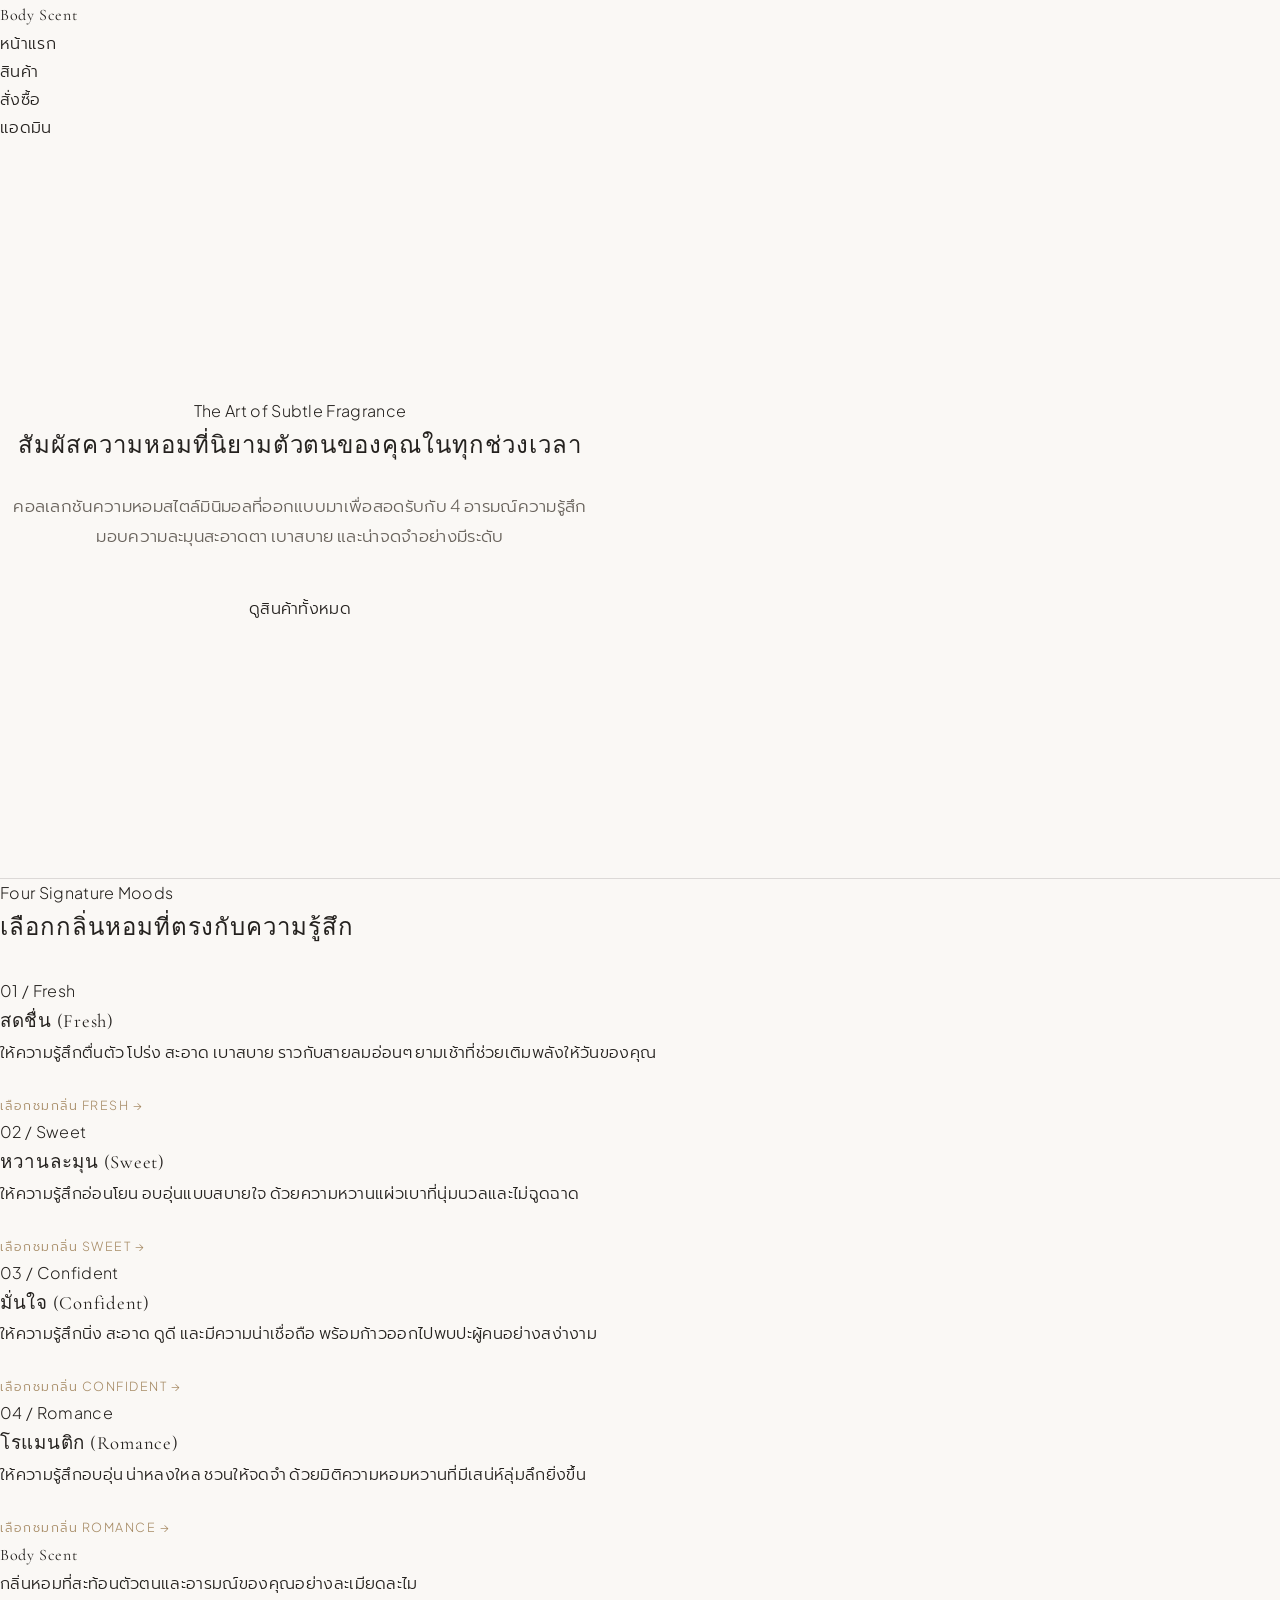
<file: index.html>
<!DOCTYPE html>
<html lang="th">
<head>
  <meta charset="UTF-8">
  <meta name="viewport" content="width=device-width, initial-scale=1.0">
  <title>Body Scent — กลิ่นหอมที่สะท้อนอารมณ์ของคุณ</title>
  <link rel="stylesheet" href="style.css">
</head>
<body>
  <header class="navbar">
    <div class="container">
      <a href="index.html" class="brand-logo">Body Scent</a>
      <nav>
        <ul class="nav-links">
          <li><a href="index.html">หน้าแรก</a></li>
          <li><a href="product.html">สินค้า</a></li>
          <li><a href="order.html">สั่งซื้อ</a></li>
          <li><a href="admin.html">แอดมิน</a></li>
        </ul>
      </nav>
    </div>
  </header>

  <main>
    <!-- Hero Section -->
    <section class="section" style="min-height: 82vh; display: flex; align-items: center; text-align: center; border-bottom: var(--border-thin);">
      <div class="container" style="max-width: 780px;">
        <span class="section-subtitle">The Art of Subtle Fragrance</span>
        <h1 style="margin-bottom: 1.5rem;">สัมผัสความหอมที่นิยามตัวตนของคุณในทุกช่วงเวลา</h1>
        <p style="color: var(--text-secondary); font-size: 1.05rem; margin-bottom: 2.75rem; max-width: 600px; margin-left: auto; margin-right: auto;">
          คอลเลกชันความหอมสไตล์มินิมอลที่ออกแบบมาเพื่อสอดรับกับ 4 อารมณ์ความรู้สึก 
          มอบความละมุนสะอาดตา เบาสบาย และน่าจดจำอย่างมีระดับ
        </p>
        <a href="product.html" class="btn">ดูสินค้าทั้งหมด</a>
      </div>
    </section>

    <!-- 4 Moods Section -->
    <section class="section section-alt">
      <div class="container">
        <div class="section-header">
          <span class="section-subtitle">Four Signature Moods</span>
          <h2>เลือกกลิ่นหอมที่ตรงกับความรู้สึก</h2>
        </div>

        <div class="product-grid" style="grid-template-columns: repeat(auto-fit, minmax(240px, 1fr));">
          <!-- Fresh -->
          <a href="product.html?mood=fresh" class="product-card" data-mood="fresh" style="padding: 2.25rem 1.75rem;">
            <div class="product-meta">
              <span class="product-mood-tag"><span class="mood-dot"></span>01 / Fresh</span>
            </div>
            <h3 class="product-title">สดชื่น (Fresh)</h3>
            <span class="mood-underline"></span>
            <p class="product-desc" style="margin-bottom: 1.5rem;">
              ให้ความรู้สึกตื่นตัว โปร่ง สะอาด เบาสบาย ราวกับสายลมอ่อนๆ ยามเช้าที่ช่วยเติมพลังให้วันของคุณ
            </p>
            <span style="font-size: 0.78rem; letter-spacing: 0.12em; text-transform: uppercase; color: var(--accent-bronze);">เลือกชมกลิ่น Fresh &rarr;</span>
          </a>

          <!-- Sweet -->
          <a href="product.html?mood=sweet" class="product-card" data-mood="sweet" style="padding: 2.25rem 1.75rem;">
            <div class="product-meta">
              <span class="product-mood-tag"><span class="mood-dot"></span>02 / Sweet</span>
            </div>
            <h3 class="product-title">หวานละมุน (Sweet)</h3>
            <span class="mood-underline"></span>
            <p class="product-desc" style="margin-bottom: 1.5rem;">
              ให้ความรู้สึกอ่อนโยน อบอุ่นแบบสบายใจ ด้วยความหวานแผ่วเบาที่นุ่มนวลและไม่ฉูดฉาด
            </p>
            <span style="font-size: 0.78rem; letter-spacing: 0.12em; text-transform: uppercase; color: var(--accent-bronze);">เลือกชมกลิ่น Sweet &rarr;</span>
          </a>

          <!-- Confident -->
          <a href="product.html?mood=confident" class="product-card" data-mood="confident" style="padding: 2.25rem 1.75rem;">
            <div class="product-meta">
              <span class="product-mood-tag"><span class="mood-dot"></span>03 / Confident</span>
            </div>
            <h3 class="product-title">มั่นใจ (Confident)</h3>
            <span class="mood-underline"></span>
            <p class="product-desc" style="margin-bottom: 1.5rem;">
              ให้ความรู้สึกนิ่ง สะอาด ดูดี และมีความน่าเชื่อถือ พร้อมก้าวออกไปพบปะผู้คนอย่างสง่างาม
            </p>
            <span style="font-size: 0.78rem; letter-spacing: 0.12em; text-transform: uppercase; color: var(--accent-bronze);">เลือกชมกลิ่น Confident &rarr;</span>
          </a>

          <!-- Romance -->
          <a href="product.html?mood=romance" class="product-card" data-mood="romance" style="padding: 2.25rem 1.75rem;">
            <div class="product-meta">
              <span class="product-mood-tag"><span class="mood-dot"></span>04 / Romance</span>
            </div>
            <h3 class="product-title">โรแมนติก (Romance)</h3>
            <span class="mood-underline"></span>
            <p class="product-desc" style="margin-bottom: 1.5rem;">
              ให้ความรู้สึกอบอุ่น น่าหลงใหล ชวนให้จดจำ ด้วยมิติความหอมหวานที่มีเสน่ห์ลุ่มลึกยิ่งขึ้น
            </p>
            <span style="font-size: 0.78rem; letter-spacing: 0.12em; text-transform: uppercase; color: var(--accent-bronze);">เลือกชมกลิ่น Romance &rarr;</span>
          </a>
        </div>
      </div>
    </section>
  </main>

  <footer class="footer">
    <div class="container">
      <a href="index.html" class="brand-logo">Body Scent</a>
      <p>กลิ่นหอมที่สะท้อนตัวตนและอารมณ์ของคุณอย่างละเมียดละไม</p>
      <p style="margin-top: 0.75rem; font-size: 0.75rem; color: var(--text-muted);">&copy; 2026 Body Scent. All rights reserved.</p>
    </div>
  </footer>
  <script src="script.js"></script>
</body>
</html>
</file>
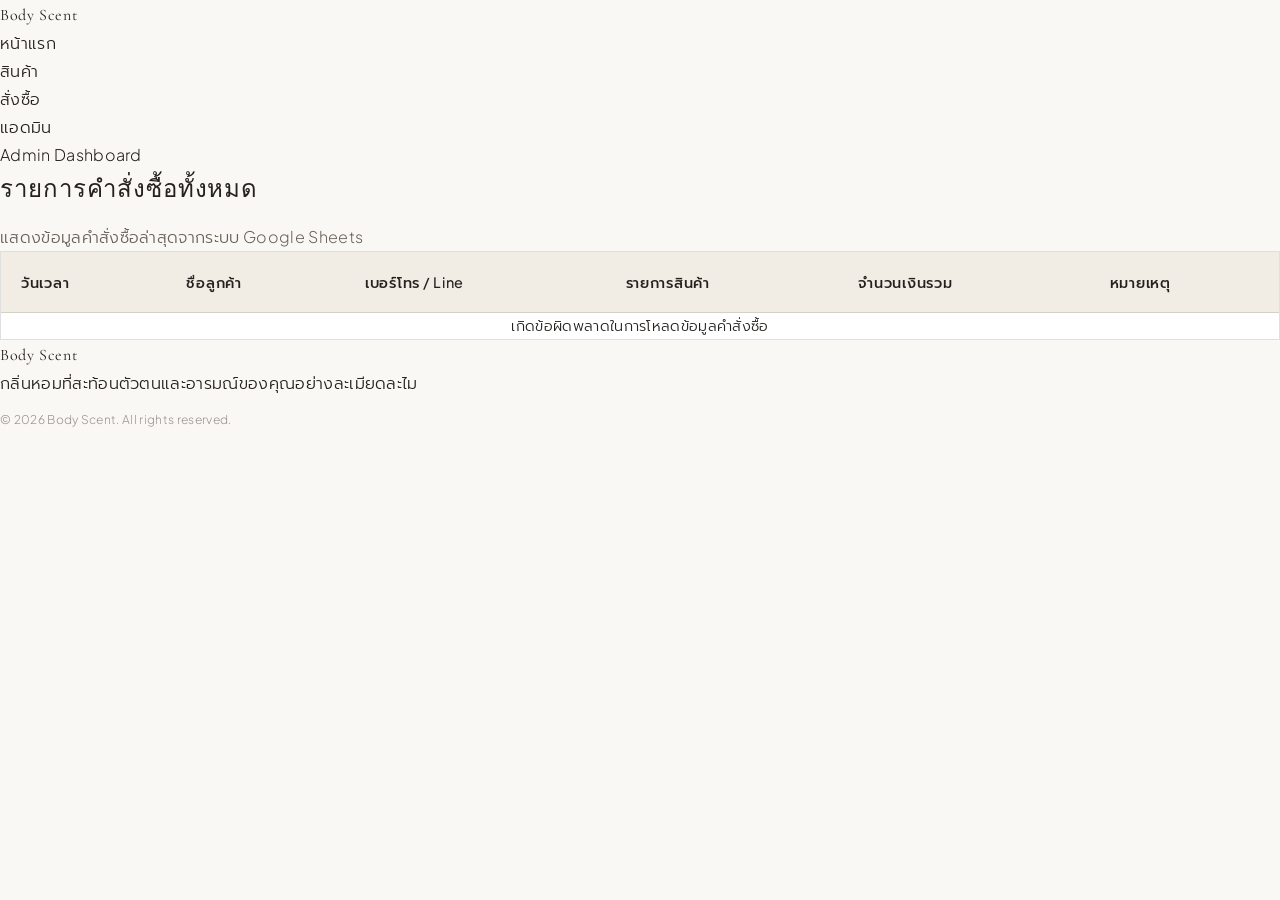
<file: admin.html>
<!DOCTYPE html>
<html lang="th">
<head>
  <meta charset="UTF-8">
  <meta name="viewport" content="width=device-width, initial-scale=1.0">
  <title>จัดการคำสั่งซื้อ (Admin) — Body Scent</title>
  <link rel="stylesheet" href="style.css">
</head>
<body>
  <header class="navbar">
    <div class="container">
      <a href="index.html" class="brand-logo">Body Scent</a>
      <nav>
        <ul class="nav-links">
          <li><a href="index.html">หน้าแรก</a></li>
          <li><a href="product.html">สินค้า</a></li>
          <li><a href="order.html">สั่งซื้อ</a></li>
          <li><a href="admin.html">แอดมิน</a></li>
        </ul>
      </nav>
    </div>
  </header>

  <main>
    <section class="section">
      <div class="container">
        <div class="section-header">
          <span class="section-subtitle">Admin Dashboard</span>
          <h1>รายการคำสั่งซื้อทั้งหมด</h1>
          <p style="color: var(--text-secondary); margin-top: 0.75rem;">
            แสดงข้อมูลคำสั่งซื้อล่าสุดจากระบบ Google Sheets
          </p>
        </div>

        <div style="background-color: var(--bg-card); border: var(--border-thin); overflow-x: auto;">
          <table id="ordersTable" style="width: 100%; border-collapse: collapse; text-align: left; font-size: 0.9rem;">
            <thead>
              <tr style="border-bottom: var(--border-thin); background-color: var(--bg-secondary);">
                <th style="padding: 1.1rem 1.25rem; font-weight: 500; letter-spacing: 0.05em;">วันเวลา</th>
                <th style="padding: 1.1rem 1.25rem; font-weight: 500; letter-spacing: 0.05em;">ชื่อลูกค้า</th>
                <th style="padding: 1.1rem 1.25rem; font-weight: 500; letter-spacing: 0.05em;">เบอร์โทร / Line</th>
                <th style="padding: 1.1rem 1.25rem; font-weight: 500; letter-spacing: 0.05em;">รายการสินค้า</th>
                <th style="padding: 1.1rem 1.25rem; font-weight: 500; letter-spacing: 0.05em;">จำนวนเงินรวม</th>
                <th style="padding: 1.1rem 1.25rem; font-weight: 500; letter-spacing: 0.05em;">หมายเหตุ</th>
              </tr>
            </thead>
            <tbody style="divide-y: var(--border-thin);">
              <!-- Rows injected by script.js -->
            </tbody>
          </table>
        </div>
      </div>
    </section>
  </main>

  <footer class="footer">
    <div class="container">
      <a href="index.html" class="brand-logo">Body Scent</a>
      <p>กลิ่นหอมที่สะท้อนตัวตนและอารมณ์ของคุณอย่างละเมียดละไม</p>
      <p style="margin-top: 0.75rem; font-size: 0.75rem; color: var(--text-muted);">&copy; 2026 Body Scent. All rights reserved.</p>
    </div>
  </footer>
  <script src="script.js"></script>
</body>
</html>
</file>
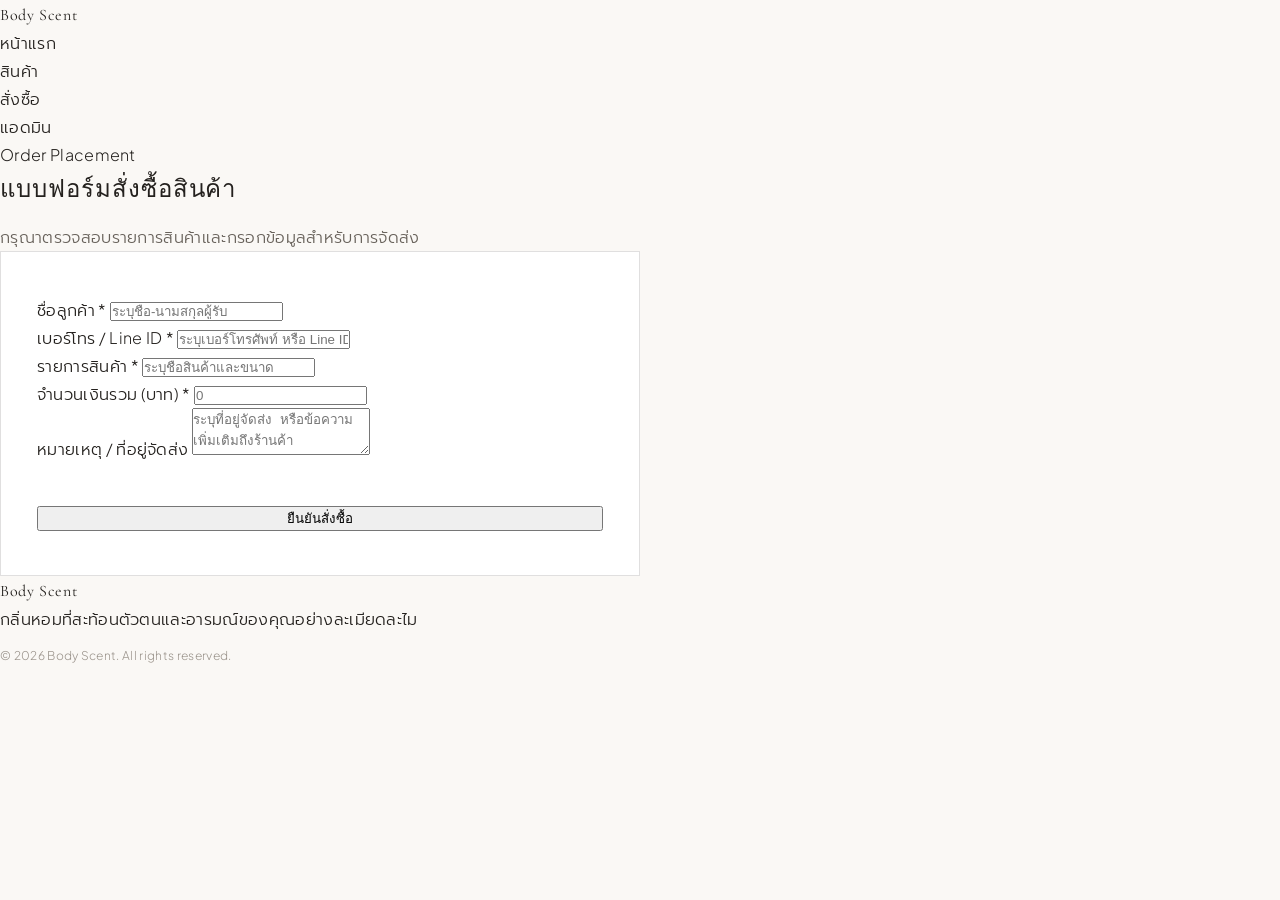
<file: order.html>
<!DOCTYPE html>
<html lang="th">
<head>
  <meta charset="UTF-8">
  <meta name="viewport" content="width=device-width, initial-scale=1.0">
  <title>สั่งซื้อสินค้า — Body Scent</title>
  <link rel="stylesheet" href="style.css">
</head>
<body>
  <header class="navbar">
    <div class="container">
      <a href="index.html" class="brand-logo">Body Scent</a>
      <nav>
        <ul class="nav-links">
          <li><a href="index.html">หน้าแรก</a></li>
          <li><a href="product.html">สินค้า</a></li>
          <li><a href="order.html">สั่งซื้อ</a></li>
          <li><a href="admin.html">แอดมิน</a></li>
        </ul>
      </nav>
    </div>
  </header>

  <main>
    <section class="section">
      <div class="container" style="max-width: 640px;">
        <div class="section-header">
          <span class="section-subtitle">Order Placement</span>
          <h1>แบบฟอร์มสั่งซื้อสินค้า</h1>
          <p style="color: var(--text-secondary); margin-top: 0.75rem;">
            กรุณาตรวจสอบรายการสินค้าและกรอกข้อมูลสำหรับการจัดส่ง
          </p>
        </div>

        <div style="background-color: var(--bg-card); border: var(--border-thin); padding: 2.75rem 2.25rem;">
          <form id="orderForm">
            <div class="form-group">
              <label for="customerName" class="form-label">ชื่อลูกค้า *</label>
              <input type="text" id="customerName" name="customerName" class="form-control" placeholder="ระบุชื่อ-นามสกุลผู้รับ" required>
            </div>

            <div class="form-group">
              <label for="contact" class="form-label">เบอร์โทร / Line ID *</label>
              <input type="text" id="contact" name="contact" class="form-control" placeholder="ระบุเบอร์โทรศัพท์ หรือ Line ID สำหรับติดต่อ" required>
            </div>

            <div class="form-group">
              <label for="items" class="form-label">รายการสินค้า *</label>
              <input type="text" id="items" name="items" class="form-control" placeholder="ระบุชื่อสินค้าและขนาด" required>
            </div>

            <div class="form-group">
              <label for="total" class="form-label">จำนวนเงินรวม (บาท) *</label>
              <input type="number" id="total" name="total" class="form-control" placeholder="0" required>
            </div>

            <div class="form-group" style="margin-bottom: 2.5rem;">
              <label for="note" class="form-label">หมายเหตุ / ที่อยู่จัดส่ง</label>
              <textarea id="note" name="note" class="form-control" rows="3" placeholder="ระบุที่อยู่จัดส่ง หรือข้อความเพิ่มเติมถึงร้านค้า"></textarea>
            </div>

            <button type="submit" class="btn btn-bronze" style="width: 100%;">ยืนยันสั่งซื้อ</button>
          </form>
        </div>
      </div>
    </section>
  </main>

  <footer class="footer">
    <div class="container">
      <a href="index.html" class="brand-logo">Body Scent</a>
      <p>กลิ่นหอมที่สะท้อนตัวตนและอารมณ์ของคุณอย่างละเมียดละไม</p>
      <p style="margin-top: 0.75rem; font-size: 0.75rem; color: var(--text-muted);">&copy; 2026 Body Scent. All rights reserved.</p>
    </div>
  </footer>
  <script src="script.js"></script>
</body>
</html>
</file>
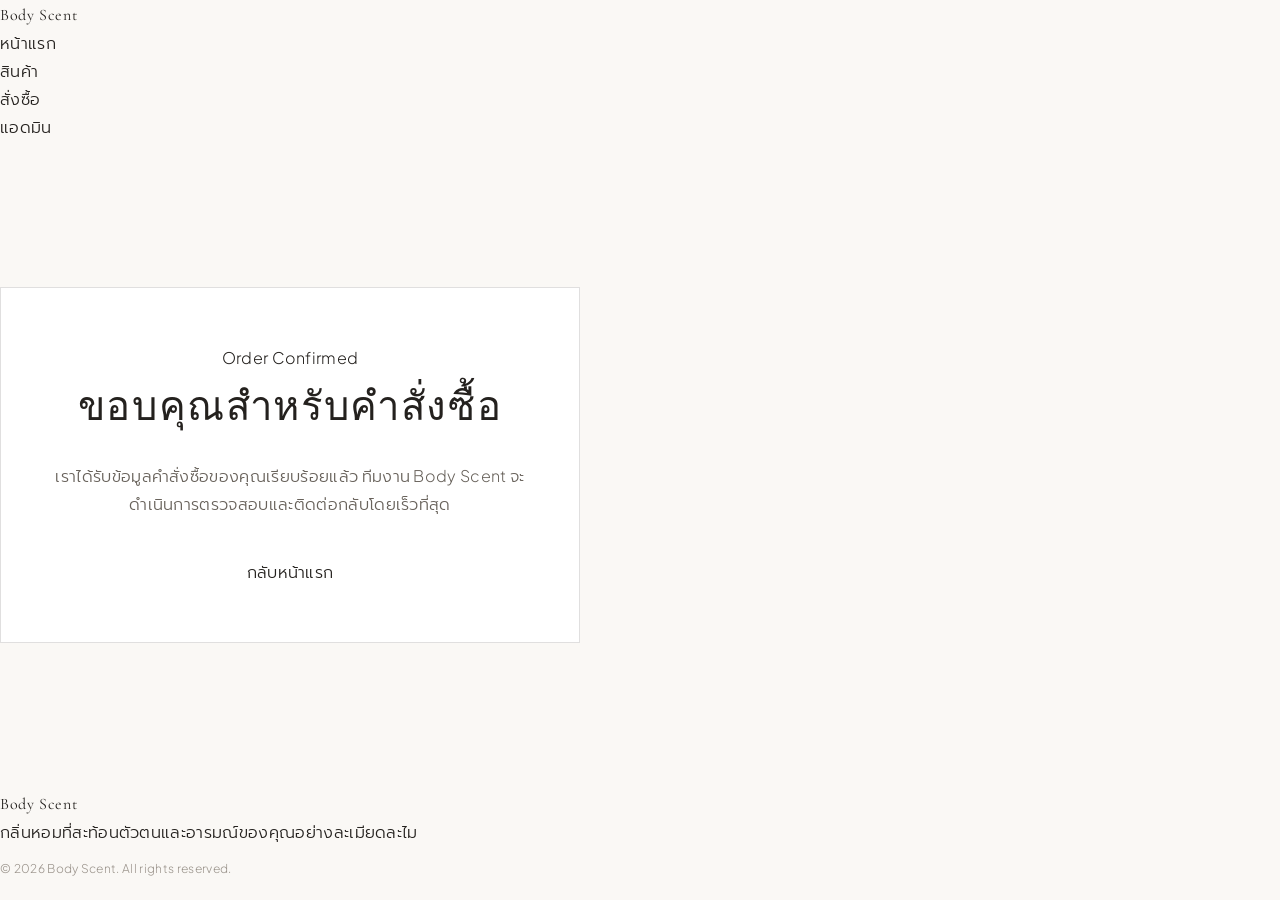
<file: thankyou.html>
<!DOCTYPE html>
<html lang="th">
<head>
  <meta charset="UTF-8">
  <meta name="viewport" content="width=device-width, initial-scale=1.0">
  <title>ขอบคุณสำหรับคำสั่งซื้อ — Body Scent</title>
  <link rel="stylesheet" href="style.css">
</head>
<body>
  <header class="navbar">
    <div class="container">
      <a href="index.html" class="brand-logo">Body Scent</a>
      <nav>
        <ul class="nav-links">
          <li><a href="index.html">หน้าแรก</a></li>
          <li><a href="product.html">สินค้า</a></li>
          <li><a href="order.html">สั่งซื้อ</a></li>
          <li><a href="admin.html">แอดมิน</a></li>
        </ul>
      </nav>
    </div>
  </header>

  <main>
    <section class="section" style="min-height: 72vh; display: flex; align-items: center; text-align: center;">
      <div class="container" style="max-width: 580px;">
        <div style="background-color: var(--bg-card); border: var(--border-thin); padding: 3.5rem 2.25rem;">
          <span class="section-subtitle">Order Confirmed</span>
          <h1 style="font-size: 2.5rem; margin-bottom: 1.25rem;">ขอบคุณสำหรับคำสั่งซื้อ</h1>
          <span class="mood-underline" style="background-color: var(--accent-bronze); margin: 0 auto 1.5rem;"></span>
          <p style="color: var(--text-secondary); margin-bottom: 2.5rem;">
            เราได้รับข้อมูลคำสั่งซื้อของคุณเรียบร้อยแล้ว ทีมงาน Body Scent จะดำเนินการตรวจสอบและติดต่อกลับโดยเร็วที่สุด
          </p>
          <a href="index.html" class="btn">กลับหน้าแรก</a>
        </div>
      </div>
    </section>
  </main>

  <footer class="footer">
    <div class="container">
      <a href="index.html" class="brand-logo">Body Scent</a>
      <p>กลิ่นหอมที่สะท้อนตัวตนและอารมณ์ของคุณอย่างละเมียดละไม</p>
      <p style="margin-top: 0.75rem; font-size: 0.75rem; color: var(--text-muted);">&copy; 2026 Body Scent. All rights reserved.</p>
    </div>
  </footer>
  <script src="script.js"></script>
</body>
</html>
</file>
<file: style.css>
/* ==========================================================================
   Body Scent - Luxury Minimalist Theme
   ========================================================================== */

@import url('https://fonts.googleapis.com/css2?family=Cormorant+Garamond:ital,wght@0,400;0,600;1,400&family=Plus+Jakarta+Sans:wght@300;400;500&family=Prompt:wght@300;400;500&display=swap');

:root {
  /* Core Palette: White, Cream, Deep Beige & Soft Bronze */
  --bg-primary: #FAF8F5;        /* Off-white / Soft Cream */
  --bg-secondary: #F2EDE4;      /* Warm Cream */
  --bg-card: #FFFFFF;           /* Pure White for elevated surfaces */
  --beige-dark: #D8CFC2;        /* Deep Beige for subtle borders */
  
  --text-primary: #24211E;      /* Soft Charcoal */
  --text-secondary: #68625B;    /* Muted Taupe */
  --text-muted: #9A938B;
  
  --accent-bronze: #A68A64;     /* Soft Gold / Bronze Accent */
  --accent-bronze-hover: #8C7250;
  --border-thin: 1px solid rgba(36, 33, 30, 0.14);

  /* Mood Subtle Accents */
  --mood-fresh: #2F4F4F;        /* Deep Pine / Slate Green */
  --mood-sweet: #7D6378;        /* Muted Plum / Medium Mauve */
  --mood-confident: #3D4B59;    /* Deep Slate Blue-Grey */
  --mood-romance: #B56E6E;      /* Soft Dusty Rose / Muted Red */

  /* Typography */
  --font-serif: 'Cormorant Garamond', Georgia, serif;
  --font-sans: 'Plus Jakarta Sans', 'Prompt', -apple-system, BlinkMacSystemFont, sans-serif;

  /* Generous Spacing */
  --space-xs: 0.75rem;
  --space-sm: 1.5rem;
  --space-md: 3rem;
  --space-lg: 5rem;
  --space-xl: 8rem;

  /* Layout & Transitions */
  --container-max: 1180px;
  --transition-smooth: all 0.35s cubic-bezier(0.25, 0.46, 0.45, 0.94);
}

/* ==========================================================================
   Reset & Base Styles
   ========================================================================== */

*,
*::before,
*::after {
  box-sizing: border-box;
  margin: 0;
  padding: 0;
}

html {
  scroll-behavior: smooth;
  font-size: 16px;
}

body {
  background-color: var(--bg-primary);
  color: var(--text-primary);
  font-family: var(--font-sans);
  font-weight: 300;
  line-height: 1.75;
  letter-spacing: 0.02em;
  -webkit-font-smoothing: antialiased;
}

img {
  max-width: 100%;
  display: block;
}

a {
  color: inherit;
  text-decoration: none;
  transition: var(--transition-smooth);
}

/* ==========================================================================
   Typography
   ========================================================================== */

h1, h2, h3, .brand-logo, .serif-title {
  font-family: var(--font-serif);
  font-weight: 400;
  letter-spacing: 0.04em;
  color: var
</file>
